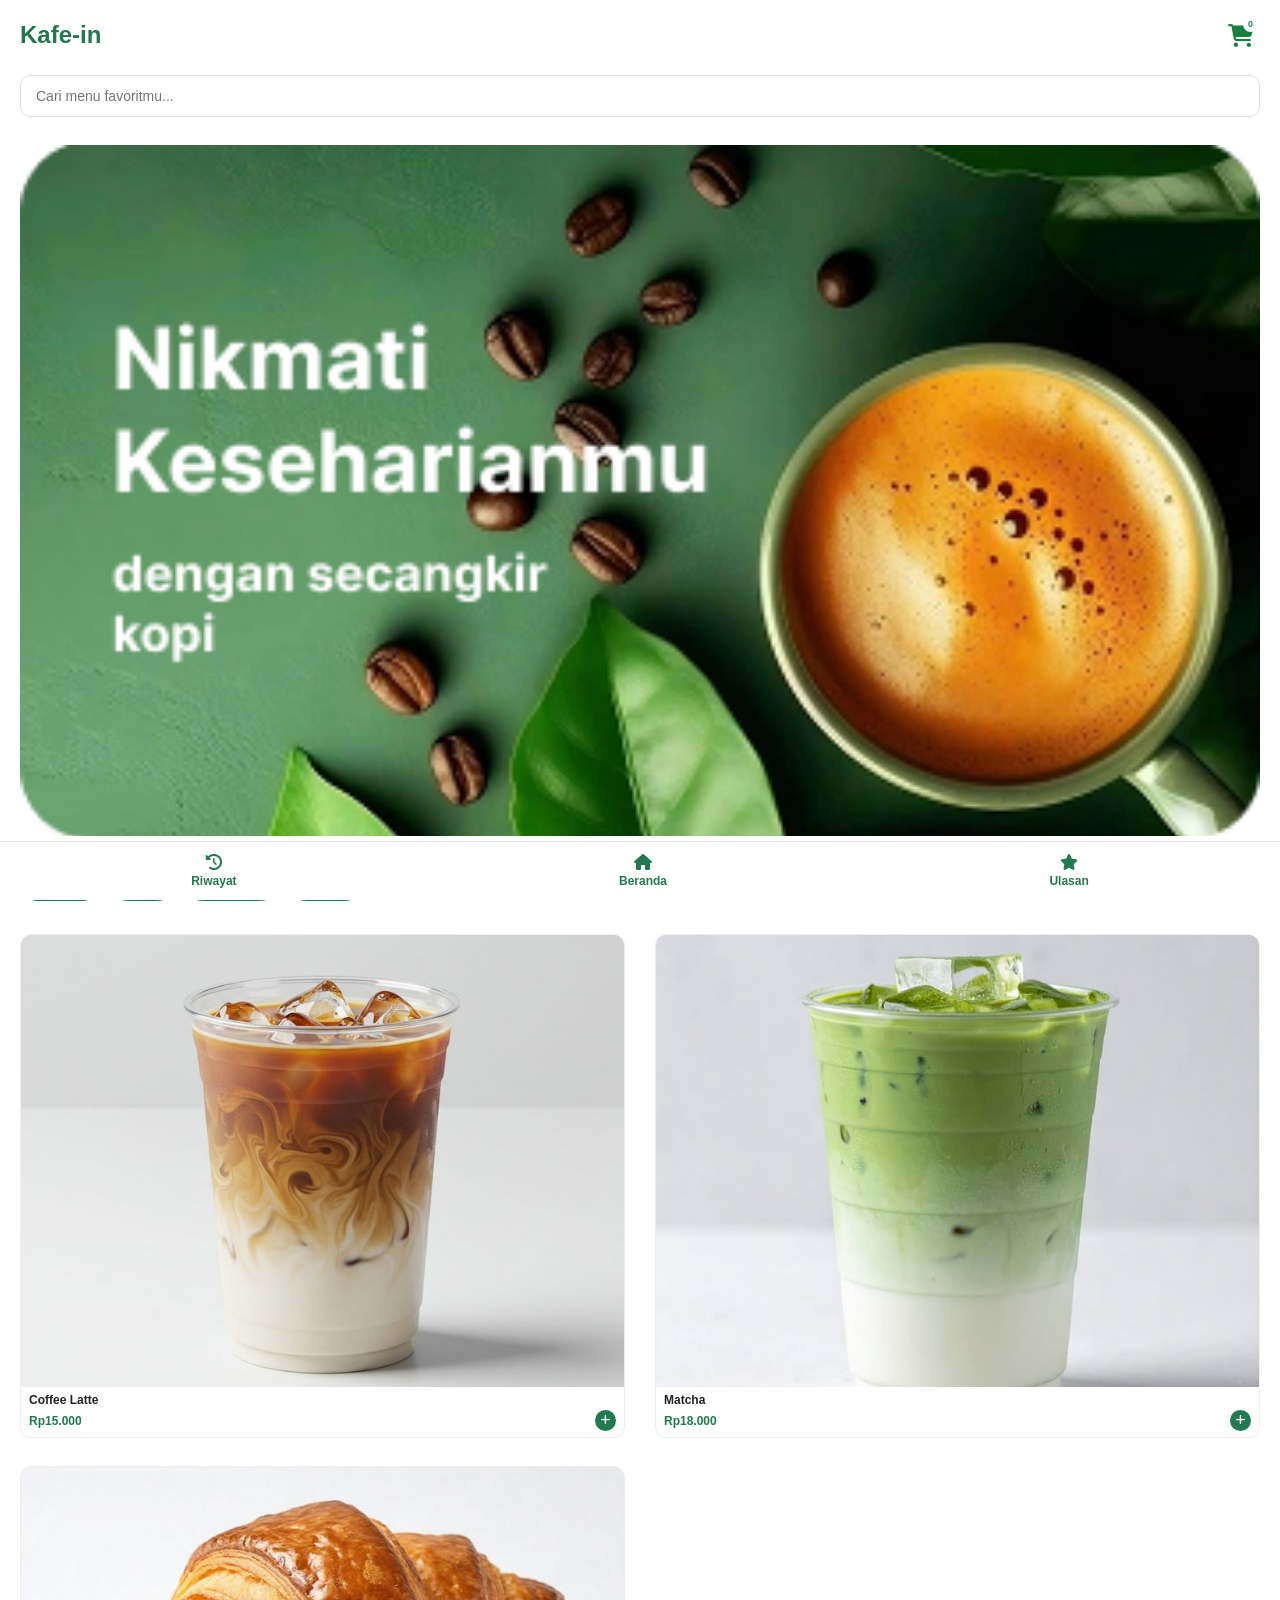
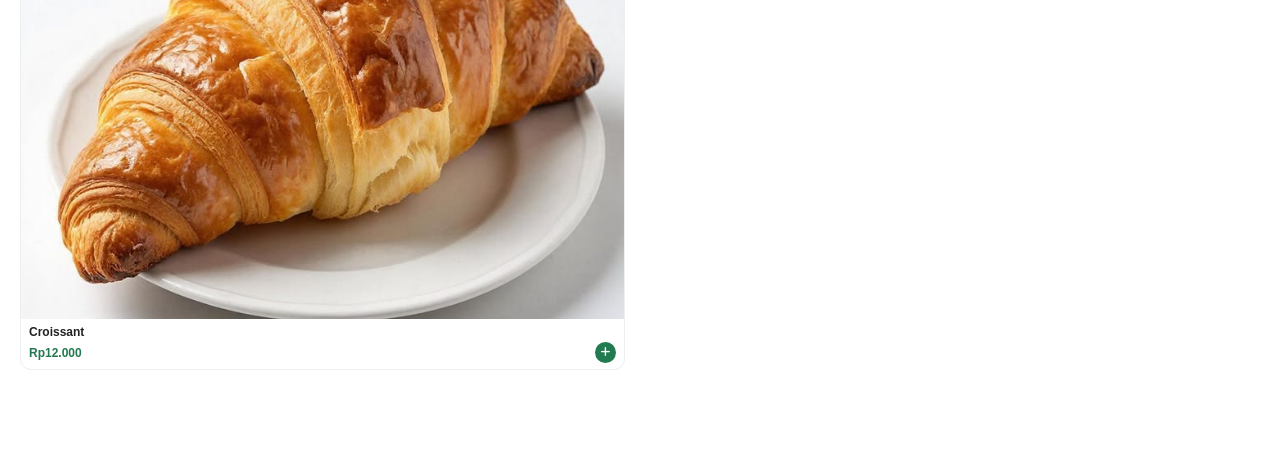
<file: index.html>
<!doctype html>
<html lang="en">
  <head>
    <meta charset="UTF-8" />
    <meta name="viewport" content="width=device-width, initial-scale=1.0" />
    <title>Kafe-in</title>
    <link rel="stylesheet" href="css/style.css" />
    <link
      rel="stylesheet"
      href="https://cdnjs.cloudflare.com/ajax/libs/font-awesome/6.7.2/css/all.min.css"
    />
  </head>
  <body>
    <header class="header">
      <h1 class="logo" id="judul-header">Kafe-in</h1>

      <button
        id="btn-keranjang"
        class="btn-keranjang"
        aria-label="Buka keranjang"
      >
        <i class="fa-solid fa-cart-shopping"></i>
        <span id="jumlah-keranjang">0</span>
      </button>
    </header>

    <main id="konten-utama">
      <p>Memuat Halaman...</p>
    </main>

    <nav class="bottom-nav">
      <a href="#" class="nav-item" data-page="history.html">
        <i class="fa-solid fa-clock-rotate-left"></i>
        <small>Riwayat</small>
      </a>

      <a href="#" class="nav-item active" data-page="home.html">
        <i class="fa-solid fa-house"></i>
        <small>Beranda</small>
      </a>

      <a href="#" class="nav-item" data-page="riview.html">
        <i class="fa-solid fa-star"></i>
        <small>Ulasan</small>
      </a>
    </nav>

    <script src="https://code.jquery.com/jquery-3.7.1.min.js"></script>
    <script src="js/script.js"></script>
  </body>
</html>
</file>
<file: css/style.css>
* {
  box-sizing: border-box;
}

body {
  margin: 0;
  font-family: Arial, sans-serif;
  color: #222;
  background: #fff;
}

.header {
  display: flex;
  justify-content: space-between;
  align-items: center;
  padding: 16px 20px;
}

.logo {
  margin: 0;
  color: #23794f;
  font-size: 24px;
}

.btn-keranjang {
    position: relative;
    display: inline-flex;
    align-items: center;
    justify-content: center;
    width: 38px;
    height: 38px;
    padding: 0;
    border: none;
    background: transparent;
    color: #16803f;
    font-size: 23px;
    cursor: pointer;
}

#jumlah-keranjang {
    position: absolute;
    top: 1px;
    right: 2px;
    display: flex;
    align-items: center;
    justify-content: center;
    min-width: 15px;
    height: 15px;
    padding: 0 3px;
    border-radius: 10px;
    background: white;
    color: #217a50;
    font-size: 9px;
    font-weight: 600;
    line-height: 1;
}

.bottom-nav {
  position: fixed;
  bottom: 0;
  left: 0;
  width: 100%;
  display: flex;
  justify-content: space-around;
  padding: 12px 0;
  background: #fff;
  border-top: 1px solid #ddd;
}

.nav-item {
  display: flex;
  flex-direction: column;
  align-items: center;
  gap: 4px;
  color: #23794f;
  text-decoration: none;
}

.nav-item span {
  font-size: 28px;
}

.nav-item small {
  font-size: 12px;
  font-weight: bold;
}

main {
  padding: 0 20px 90px;
}

/* Home */

#daftar-menu {
  margin-top: 25px;
}

.daftar-produk {
    display: grid;
    grid-template-columns: repeat(2, minmax(0, 1fr));
    gap: 28px 30px;
}

.kartu-produk {
    min-width: 0;
    overflow: hidden;
    border: 1px solid #eeeeee;
    border-radius: 11px;
    background: white;
  }

.kartu-produk h3 {
    margin-bottom: 6px;
    font-size: 16px;
}
  
.kartu-produk p {
    margin-top: 0;
    color: #23794f;
    font-weight: bold;
}

.gambar-produk {
    width: 100%;
    aspect-ratio: 4 / 3;
    overflow: hidden;
}

.gambar-produk img {
    display: block;
    width: 100%;
    height: 100%;
    object-fit: cover;
    object-position: center;
}

.info-produk {
    padding: 6px 8px;
}

.info-produk h3 {
    margin: 0 0 3px;
    font-size: 12px;
    font-weight: 700;
}

.baris-harga {
    display: flex;
    align-items: center;
    justify-content: space-between;
    gap: 4px;
}

.baris-harga p {
    margin: 0;
    font-size: 12px;
}


.btn-tambah {
    display: flex;
    align-items: center;
    justify-content: center;
    flex-shrink: 0;
    width: 21px;
    height: 21px;
    padding: 0;
    border: none;
    border-radius: 50%;
    background: #217a50;
    color: white;
    font-size: 11px;
    cursor: pointer;
}

.banner-slider {
  width: 100%;
  aspect-ratio: 350 / 195;
  margin: 28px 0 30px;
  overflow: hidden;
  border-radius: 20px;
}

.banner-track {
  display: flex;
  width: 100%;
  height: 100%;
  overflow-x: auto;
  scroll-snap-type: x mandatory;
  scrollbar-width: none;
  -webkit-overflow-scrolling: touch;
}

.banner-track::-webkit-scrollbar {
  display: none;
}

.banner-track img {
  flex: 0 0 100%;
  width: 100%;
  height: 100%;
  object-fit: cover;
  scroll-snap-align: start;
}

.daftar-kategori {
  display: flex;
  gap: 10px;
  overflow-x: auto;
  padding-bottom: 8px;
}

.kategori-item {
  padding: 9px 18px;
  border: 1px solid #23794f;
  border-radius: 20px;
  background: white;
  color: #23794f;
  cursor: pointer;
  white-space: nowrap;
}

.kategori-item.active {
  background: #23794f;
  color: white;
}

#pencarian {
  display: flex;
  margin: 5px 0;
}

#cari-menu {
  flex: 1;
  min-width: 0;
  padding: 12px 15px;
  border: 1px solid #ddd;
  border-radius: 10px;
  font-size: 14px;
}

/* Keranjang */

#halaman-keranjang {
  padding: 10px 0;
}

.item-keranjang {
  display: flex;
  justify-content: space-between;
  align-items: center;
  gap: 12px;
  padding: 15px 0;
  border-bottom: 1px solid #eee;
}

.item-keranjang h3 {
  margin: 0 0 6px;
  font-size: 15px;
}

.item-keranjang p {
  margin: 0;
  color: #23794f;
}

.kontrol-jumlah {
  display: flex;
  align-items: center;
  gap: 8px;
}

.kontrol-jumlah button {
  border: none;
  border-radius: 6px;
  padding: 6px 10px;
  background: #e1efe5;
  color: #23794f;
  cursor: pointer;
}

#ringkasan-belanja {
  margin-top: 24px;
  padding: 16px;
  border-radius: 12px;
  background: #f3f7f4;
}

.flex {
  display: flex;
  justify-content: space-between;
  align-items: center;
}

#btn-checkout {
  width: 100%;
  padding: 12px;
  border: none;
  border-radius: 8px;
  background: #23794f;
  color: white;
  cursor: pointer;
}

#btn-checkout:disabled {
  opacity: 0.5;
  cursor: not-allowed;
}

/* Checkout */

#form-checkout {
  display: flex;
  flex-direction: column;
  gap: 10px;
  padding-bottom: 20px;
}

#form-checkout input,
#form-checkout textarea {
  width: 100%;
  padding: 12px;
  border: 1px solid #ddd;
  border-radius: 8px;
  font: inherit;
}

#form-checkout textarea {
  min-height: 80px;
  resize: vertical;
}

#form-checkout label {
  font-weight: bold;
  margin-top: 8px;
}

#btn-kirim-pesanan {
  padding: 12px;
  border: none;
  border-radius: 8px;
  background: #23794f;
  color: white;
  font-size: 16px;
  cursor: pointer;
}

.kartu-ringkasan{
  display: flex;
  justify-content: space-between;
  align-items: center;
}

/* Scroll Bar */

*::-webkit-scrollbar {
    display: none;
}

* {
    scrollbar-width: none;
}

html,
body {
    overflow-x: hidden;
}
</file>
